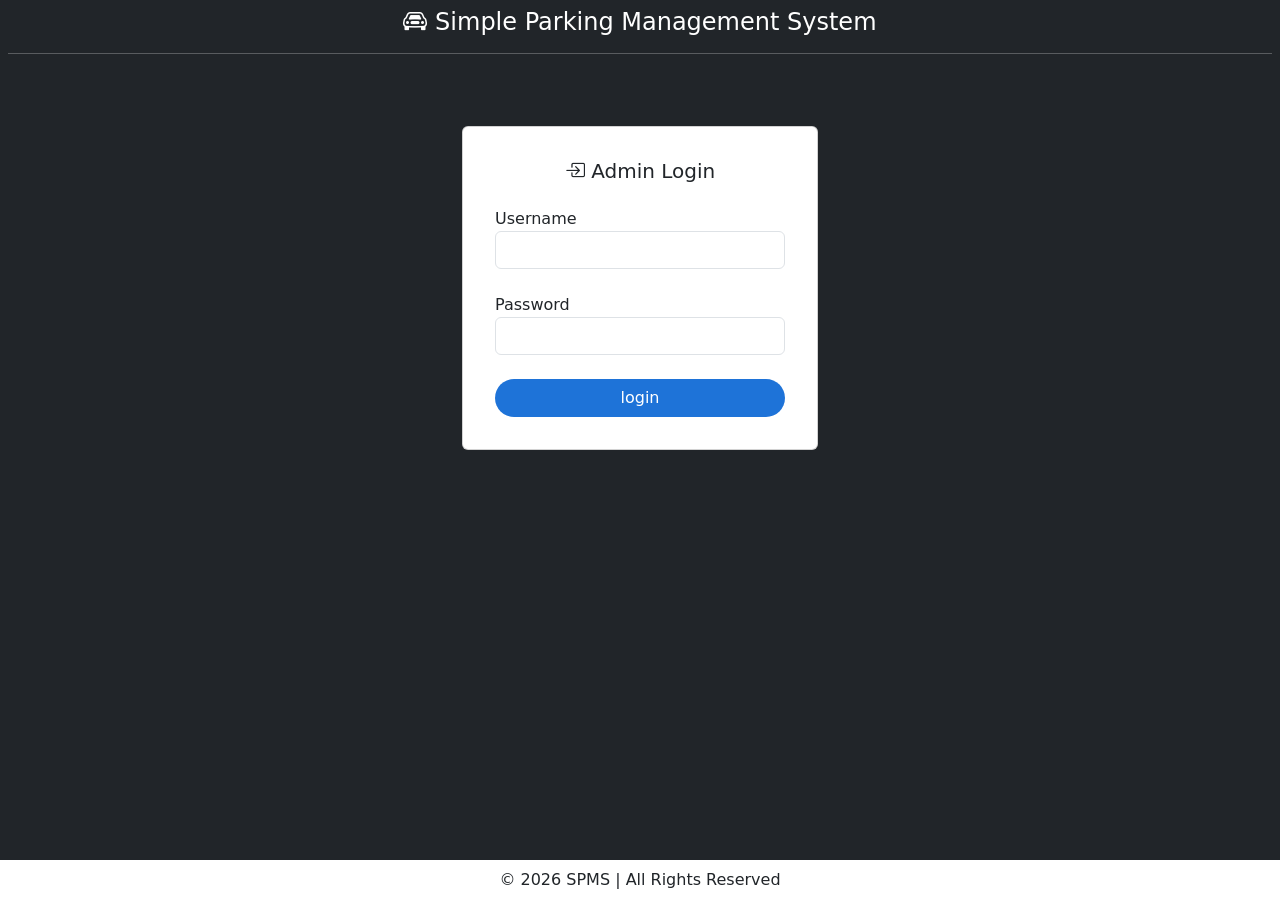
<file: index.html>
<!doctype html>
<html lang="en">
  <head>
    <!-- Required meta tags -->
    <meta charset="utf-8">
    <meta name="viewport" content="width=device-width, initial-scale=1, shrink-to-fit=no">
     <link rel="stylesheet" href="https://cdn.jsdelivr.net/npm/bootstrap@5.3.0/dist/css/bootstrap.min.css">
    <link href="https://cdn.jsdelivr.net/npm/bootstrap-icons@1.11.3/font/bootstrap-icons.css" rel="stylesheet">
    <title>Bootstrap naviagtions</title>
    <link rel="stylesheet" href="style.css">
  </head>
  <body class="bg-dark text-white d-flex flex-column min-vh-100">
    <div class="header text-center p-2">
    <h4>
        <i class="bi bi-car-front"></i>
        Simple Parking Management System
    </h4>
    <hr>
</div>
    <div class="container">
        <div class="row justify-content-center">
            <div class="col-12 col-sm-6 col-md-4 mt-5">
                <div class="card p-3">
                    <div class="card-body">
                        <h5 class="mb-4 text-dark text-center">
                            <i class="bi bi-box-arrow-in-right text-dark"></i>
                            Admin Login</h5>
                            <div class="mb-4 text-left">
                                <label class="text-dark">Username</label>
                                <input type="text" class="form-control">
                            </div>
                            <div class="mb-4 text-left">
                                <label class="text-dark">Password</label>
                                <input type="password" class="form-control">
                            </div>
                            <a href="dashboard.html">
                              <button type="submit" class="btn btn-custom btn-block w-100">login</button>
                            </a>
                        </div>
                    </div>
                </div>
            </div>
        </div>
        <footer class="bg-white text-dark text-center py-2 mt-auto w-100">
          <div class="container">
            <p class="mb-0">© 2026 SPMS | All Rights Reserved</p>
          </div>
        </footer>
  </body>
</html>
</file>
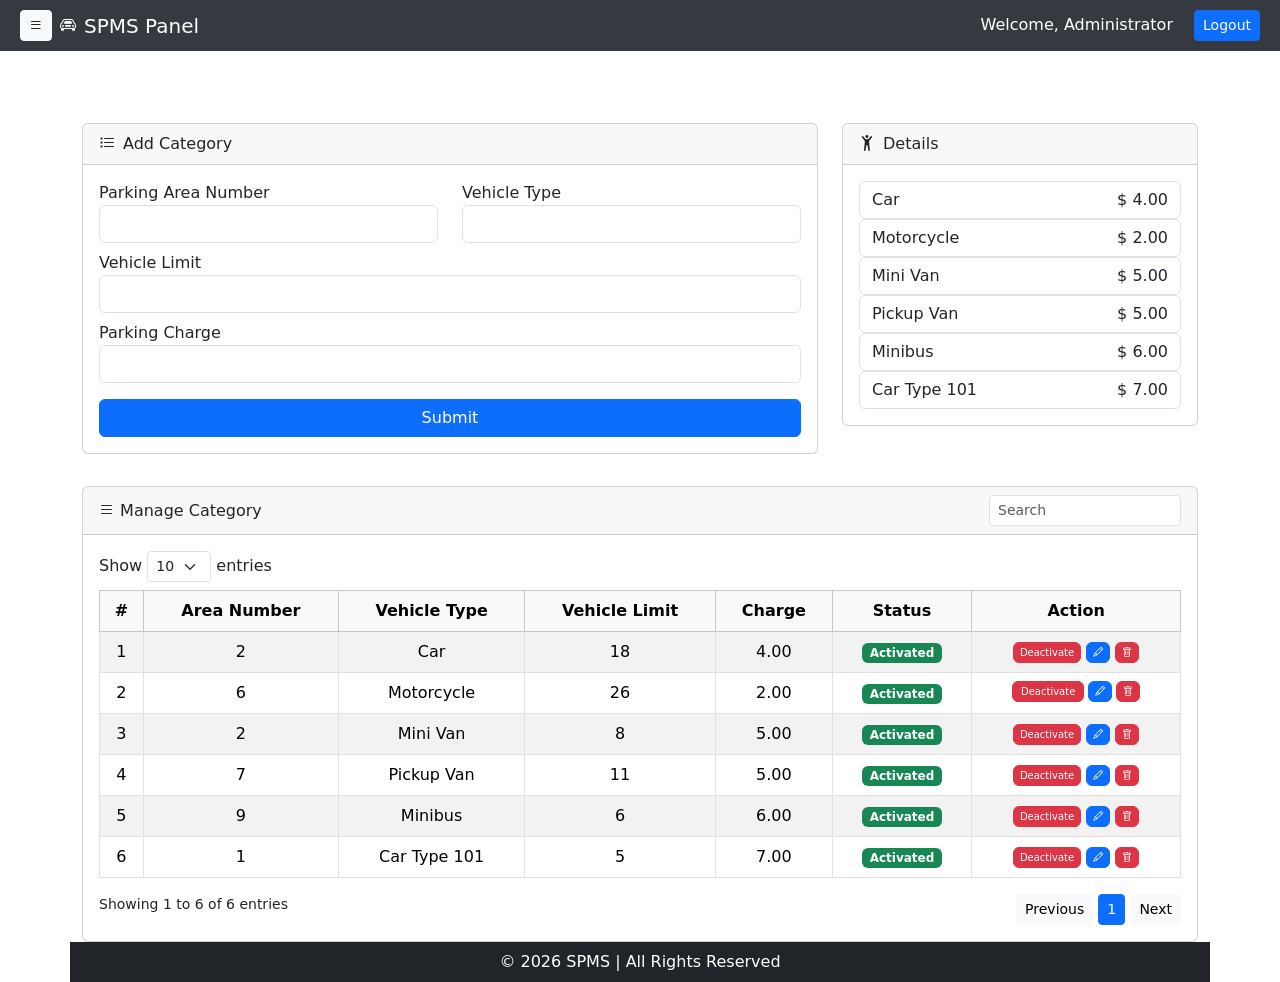
<file: Category.html>
<!doctype html>
<html lang="en">
  <head>
    <!-- Required meta tags -->
    <meta charset="utf-8">
    <meta name="viewport" content="width=device-width, initial-scale=1, shrink-to-fit=no">
     <link rel="stylesheet" href="https://cdn.jsdelivr.net/npm/bootstrap@5.3.0/dist/css/bootstrap.min.css">
    <link href="https://cdn.jsdelivr.net/npm/bootstrap-icons@1.11.3/font/bootstrap-icons.css" rel="stylesheet">
    <title>Bootstrap naviagtions</title>
    <link rel="stylesheet" href="style.css">
    <script src="script.js"></script>
  </head>
  <body class="text-white d-flex flex-column min-vh-100">
    <div class="container-fluid">
      <div class="row">
        <div class="col-12 p-0">
            <div class="topbar d-flex justify-content-between align-items-center">
                  <div class="d-flex align-items-center">
                    <button class="btn btn-light btn-sm me-2" onclick="toggleSidebar()">
                        <i class="bi bi-list"></i>
                    </button>
                    <i class="bi bi-car-front me-2"></i>
                    <h5 class="mb-0">SPMS Panel</h5>
                </div>
                <div>
                    <span class="me-3">Welcome, Administrator</span>
                    <button class="btn btn-primary btn-sm">Logout</button>
                </div>
            </div>
        </div>
    </div>
    <div class="row">
        <div class="col-md-2 col-sm-6 sidebar hide" id="sidebar">
            <a href="dashboard.html">Dashboard</a>
            <a href="Category.html">Category</a>
            <a href="Vehicle_entry.html">Vehicle Entry</a>
            <a href="manage.html">Manage Vehicles</a>
            <a href="Reports.html">Reports</a>
            <a href="Vehicle_entry.html">Search</a>
            <a href="Settings.html">Account Setting</a>
            <a href="index.html">Logout</a>
        </div>
        <div class="col-12 p-0" id="mainContent">
            <div class="container mt-4">
                <div class="row">
                    <div class="col-12 col-sm-6 col-md-8 mt-5">
                       <div class="card mb-3">
                           <div class="card-header d-flex gap-2">
                              <i class="bi bi-list-task"></i>
                              Add Category
                            </div>
                            <div class="card-body">
                              <div class="row mb-2">
                                <div class="col">
                                  <label>Parking Area Number</label>
                                  <input type="text" class="form-control">
                                </div>
                                <div class="col">
                                   <label>Vehicle Type</label>
                                    <input type="text" class="form-control">
                                </div>
                            </div>
                            <label>Vehicle Limit</label>
                            <input type="text" class="form-control mb-2">
                            <label>Parking Charge</label>
                            <input type="text" class="form-control mb-3">
                            <button class="btn btn-primary w-100">Submit</button>
                        </div>
                    </div>
                </div>
                   <div class="col-12 col-md-4 col-sm-6 col-md-4 mt-5">
            <div class="card">
                <div class="card-header d-flex gap-2">
                    <i class="bi bi-person-arms-up"></i>
                    Details
                </div>
                <div class="card-body">
                    <div class="form-control d-flex justify-content-between">
                        <span>Car</span>
                        <span>$ 4.00</span>
                    </div>
                    <div class="form-control d-flex justify-content-between">
                        <span>Motorcycle</span>
                        <span>$ 2.00</span>
                    </div>
                    <div class="form-control d-flex justify-content-between">
                        <span>Mini Van</span>
                        <span>$ 5.00</span>
                    </div>
                    <div class="form-control d-flex justify-content-between">
                        <span>Pickup Van</span>
                        <span>$ 5.00</span>
                    </div>
                    <div class="form-control d-flex justify-content-between">
                        <span>Minibus</span>
                        <span>$ 6.00</span>
                    </div>
                    <div class="form-control d-flex justify-content-between">
                        <span>Car Type 101</span>
                        <span>$ 7.00</span>
                    </div>
                </div>
            </div>
        </div>
        <div class="col-12 col-sm-6 col-md-12 mt-3">
          <div class="card">
            
            <div class="card-header d-flex justify-content-between align-items-center">
                <span><i class="bi bi-list"></i> Manage Category</span>
                <div>
                    <input type="text" class="form-control form-control-sm" placeholder="Search">
                </div>
            </div>
            <div class="card-body">              
                <!-- Show entries -->
                <div class="d-flex justify-content-between mb-2">
                    <div>
                        Show 
                        <select class="form-select form-select-sm d-inline w-auto">
                            <option>10</option>
                        </select> entries
                    </div>
                </div>
                <!-- Table -->
                <div class="table-responsive">
                    <table class="table table-bordered table-striped text-center">
                        <thead class="table-light">
                            <tr>
                                <th>#</th>
                                <th>Area Number</th>
                                <th>Vehicle Type</th>
                                <th>Vehicle Limit</th>
                                <th>Charge</th>
                                <th>Status</th>
                                <th>Action</th>
                            </tr>
                        </thead>
                        <tbody>
                            <tr>
                                <td>1</td>
                                <td>2</td>
                                <td>Car</td>
                                <td>18</td>
                                <td>4.00</td>
                                <td><span class="badge bg-success">Activated</span></td>
                                <td>
                                    <button class="btn btn-danger btn-xs">Deactivate</button>
                                    <button class="btn btn-primary btn-xs"><i class="bi bi-pencil"></i></button>
                                    <button class="btn btn-danger btn-xs"><i class="bi bi-trash"></i></button>
                                </td>
                            </tr>
                            <tr>
                                <td>2</td>
                                <td>6</td>
                                <td>Motorcycle</td>
                                <td>26</td>
                                <td>2.00</td>
                                <td><span class="badge bg-success">Activated</span></td>
                                <td>
                                    <div class="d-flex justify-content-center gap-1 flex-nowrap">
                                      <button class="btn btn-danger btn-xs px-2">Deactivate</button>
                                      <button class="btn btn-primary btn-xs"><i class="bi bi-pencil"></i></button>
                                      <button class="btn btn-danger btn-xs"><i class="bi bi-trash"></i></button>
                                    </div>  
                                </td>
                            </tr>
                            <tr>
                                <td>3</td>
                                <td>2</td>
                                <td>Mini Van</td>
                                <td>8</td>
                                <td>5.00</td>
                                <td><span class="badge bg-success">Activated</span></td>
                                <td>
                                    <button class="btn btn-danger btn-xs">Deactivate</button>
                                    <button class="btn btn-primary btn-xs"><i class="bi bi-pencil"></i></button>
                                    <button class="btn btn-danger btn-xs"><i class="bi bi-trash"></i></button>
                                </td>
                            </tr>
                            <tr>
                                <td>4</td>
                                <td>7</td>
                                <td>Pickup Van</td>
                                <td>11</td>
                                <td>5.00</td>
                                <td><span class="badge bg-success">Activated</span></td>
                                <td>
                                    <button class="btn btn-danger btn-xs">Deactivate</button>
                                    <button class="btn btn-primary btn-xs"><i class="bi bi-pencil"></i></button>
                                    <button class="btn btn-danger btn-xs"><i class="bi bi-trash"></i></button>
                                </td>
                            </tr>
                            <tr>
                                <td>5</td>
                                <td>9</td>
                                <td>Minibus</td>
                                <td>6</td>
                                <td>6.00</td>
                                <td><span class="badge bg-success">Activated</span></td>
                                <td>
                                    <button class="btn btn-danger btn-xs">Deactivate</button>
                                    <button class="btn btn-primary btn-xs"><i class="bi bi-pencil"></i></button>
                                    <button class="btn btn-danger btn-xs"><i class="bi bi-trash"></i></button>
                                </td>
                            </tr>
                            <tr>
                                <td>6</td>
                                <td>1</td>
                                <td>Car Type 101</td>
                                <td>5</td>
                                <td>7.00</td>
                                <td><span class="badge bg-success">Activated</span></td>
                                <td>
                                    <button class="btn btn-danger btn-xs">Deactivate</button>
                                    <button class="btn btn-primary btn-xs"><i class="bi bi-pencil"></i></button>
                                    <button class="btn btn-danger btn-xs"><i class="bi bi-trash"></i></button>
                                </td>
                            </tr>
                        </tbody>
                    </table>
                </div>
                <!-- Pagination -->
                <div class="d-flex justify-content-between">
                    <small>Showing 1 to 6 of 6 entries</small>
                    <div>
                        <td>
                        <button class="btn btn-light btn-sm">Previous</button>
                        <button class="btn btn-primary btn-sm">1</button>
                        <button class="btn btn-light btn-sm">Next</button>
                    </div>
                </div>
            </div>
        </div>
    </div>
    <footer class="bg-dark text-white text-center py-2 mt-auto w-100">
  <div class="container">
    <p class="mb-0">© 2026 SPMS | All Rights Reserved</p>
  </div>
</footer>
  </body>
</html>
</file>
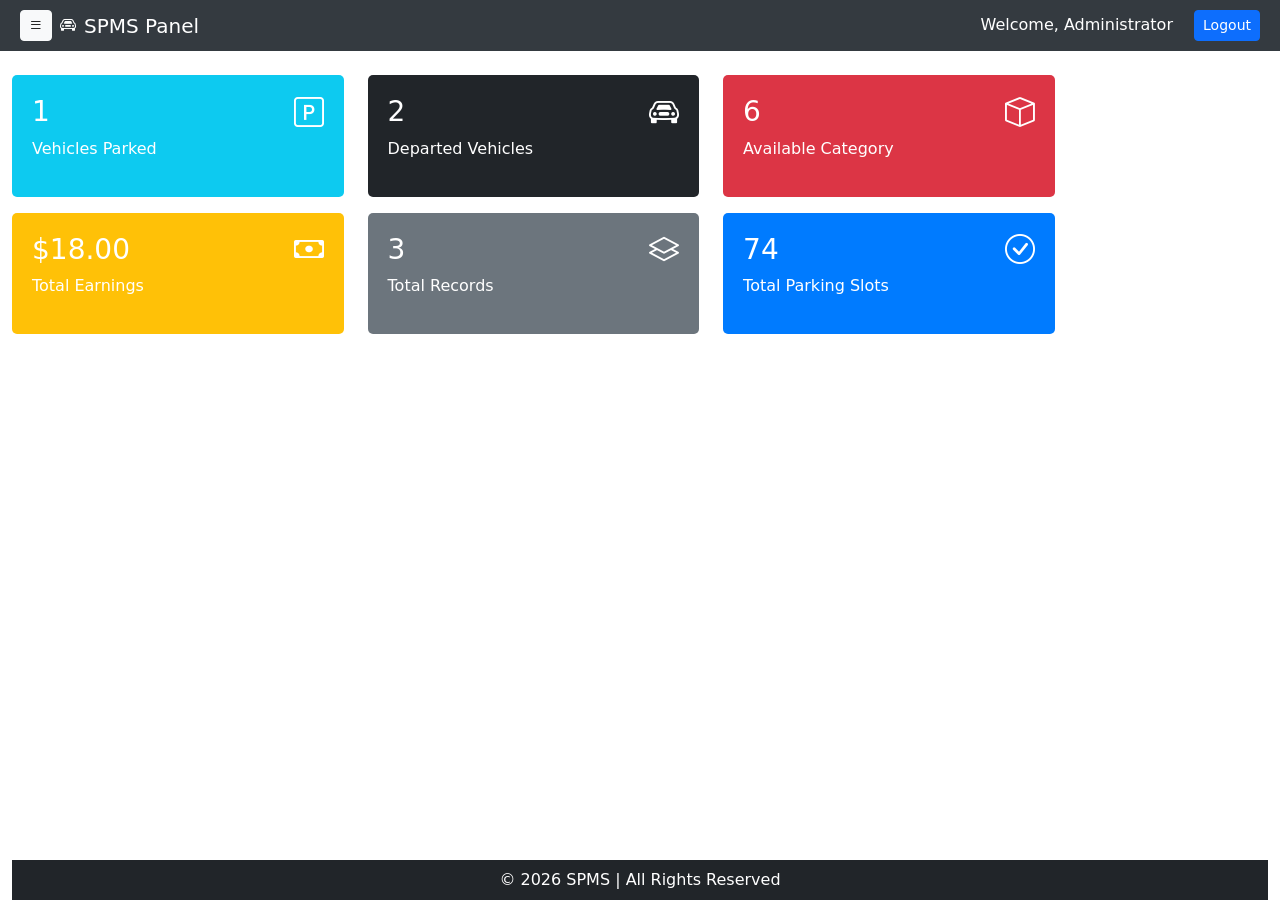
<file: dashboard.html>
<!doctype html>
<html lang="en">
  <head>
    <!-- Required meta tags -->
    <meta charset="utf-8">
    <meta name="viewport" content="width=device-width, initial-scale=1, shrink-to-fit=no">
    <link rel="stylesheet" href="https://cdn.jsdelivr.net/npm/bootstrap@5.3.0/dist/css/bootstrap.min.css">
    <link href="https://cdn.jsdelivr.net/npm/bootstrap-icons@1.11.3/font/bootstrap-icons.css" rel="stylesheet">
    <title>Bootstrap naviagtions</title>
    <link rel="stylesheet" href="style.css">
    <script src="script.js"></script>
  </head>
  <body class="d-flex flex-column min-vh-100">
    <div class="container-fluid d-flex flex-column flex-grow-1">
      <div class="row">
        <div class="col-12 p-0">
            <div class="topbar d-flex justify-content-between align-items-center">
                <div class="d-flex align-items-center">
                    <button class="btn btn-light btn-sm me-2" onclick="toggleSidebar()">
                        <i class="bi bi-list"></i>
                    </button>
                    <i class="bi bi-car-front me-2"></i>
                    <h5 class="mb-0">SPMS Panel</h5>
                </div>
                <div>
                    <span class="me-3">Welcome, Administrator</span>
                    <button class="btn btn-primary btn-sm">Logout</button>
                </div>
            </div>
        </div>
    </div>
    <div class="row">
        <div class="col-12 col-md-2 sidebar hide" id="sidebar">
            <a href="dashboard.html">Dashboard</a>
            <a href="Category.html">Category</a>
            <a href="Vehicle_entry.html">Vehicle Entry</a>
            <a href="manage.html">Manage Vehicles</a>
            <a href="Reports.html">Reports</a>
            <a href="Vehicle_number.html">Search</a>
            <a href="Settings.html">Account Setting</a>
            <a href="index.html">Logout</a>
        </div>
        <div class="col-12 col-md-10 p-0" id="mainContent">
            <div class="container mt-4">
                <div class="row">
                    <div class="col-12 col-sm-6 col-md-4 mb-3">
                        <div class="card-box bg-info text-white">
                            <h3>1 <i class="bi bi-p-square icon"></i></h3>
                            <p>Vehicles Parked</p>
                        </div>
                    </div>
                    <div class="col-12 col-sm-6 col-md-4 mb-3">
                        <div class="card-box bg-dark text-white">
                            <h3>2 <i class="bi bi-car-front icon"></i></h3>
                            <p>Departed Vehicles</p>
                        </div>
                    </div>
                    <div class="col-12 col-sm-6 col-md-4 mb-3">
                        <div class="card-box bg-red text-white">
                            <h3>6 <i class="bi bi-box icon"></i></h3>
                            <p>Available Category</p>
                        </div>
                    </div>
                    <div class=" col-12 col-sm-6 col-md-4 mb-3">
                        <div class="card-box bg-yellow text-white">
                            <h3>$18.00 <i class="bi bi-cash icon"></i></h3>
                            <p>Total Earnings</p>
                        </div>
                    </div>
                    <div class="col-12 col-sm-6 col-md-4 mb-3">
                        <div class="card-box bg-gray text-white">
                            <h3>3 <i class="bi bi-layers icon"></i></h3>
                            <p>Total Records</p>
                        </div>
                    </div>
                    <div class="col-12 col-sm-6 col-md-4 mb-3">
                        <div class="card-box bg-blue text-white">
                            <h3>74 <i class="bi bi-check-circle icon"></i></h3>
                            <p>Total Parking Slots</p>
                        </div>
                    </div>
                </div>
            </div>
        </div>
    </div>
     <footer class="bg-dark text-white text-center py-2 mt-auto w-100">
  <div class="container">
    <p class="mb-0">© 2026 SPMS | All Rights Reserved</p>
  </div>
</footer>
  </body>
</html>
</file>
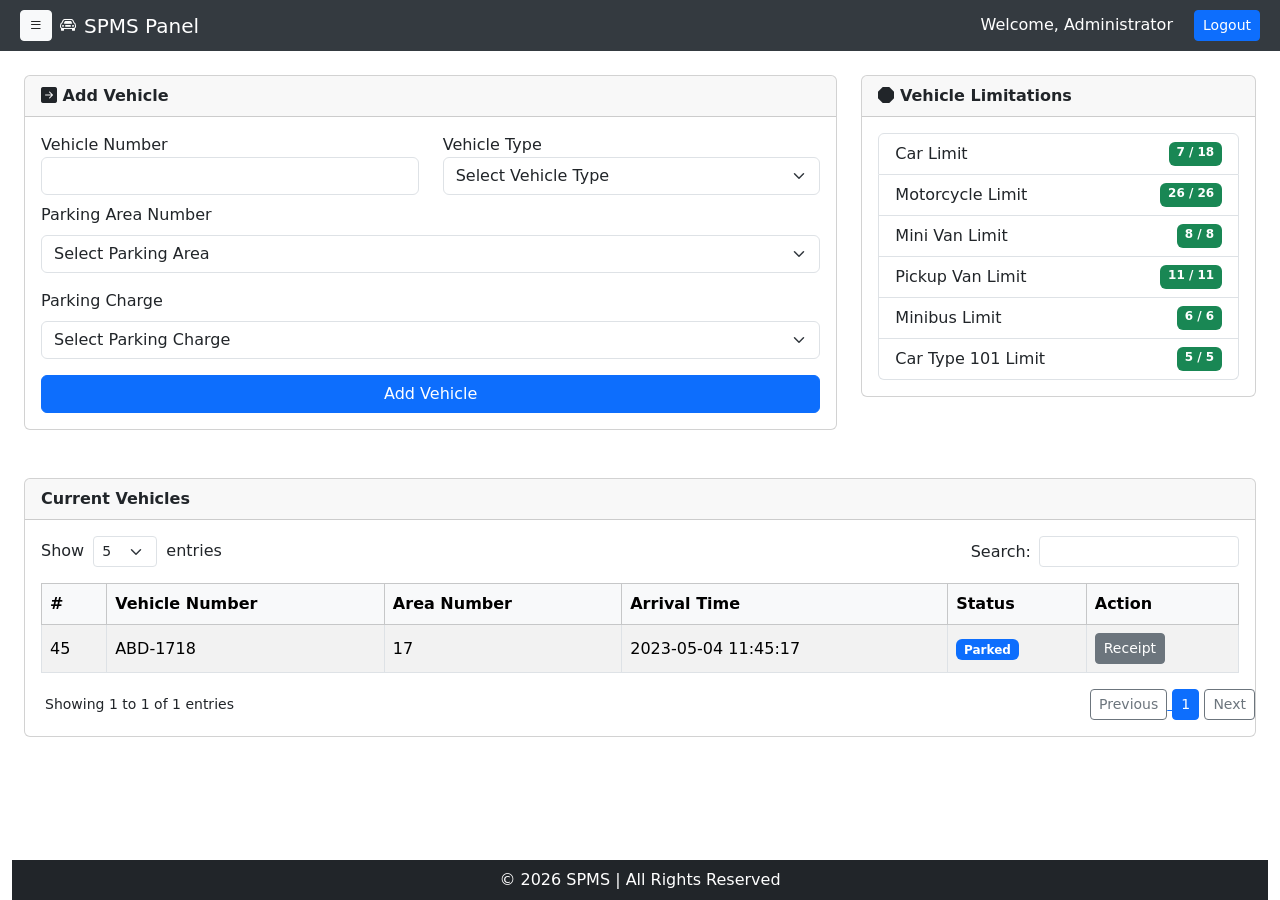
<file: entry1.html>
<!doctype html>
<html lang="en">
  <head>
    <!-- Required meta tags -->
    <meta charset="utf-8">
    <meta name="viewport" content="width=device-width, initial-scale=1, shrink-to-fit=no">
    <link rel="stylesheet" href="https://cdn.jsdelivr.net/npm/bootstrap@5.3.0/dist/css/bootstrap.min.css">
    <link href="https://cdn.jsdelivr.net/npm/bootstrap-icons@1.11.3/font/bootstrap-icons.css" rel="stylesheet">
    <title>Bootstrap naviagtions</title>
    <link rel="stylesheet" href="style.css">
    <script src="script.js"></script>
  </head>
  <body class="d-flex flex-column min-vh-100">
    <div class="container-fluid d-flex flex-column flex-grow-1">
      <div class="row">
        <div class="col-12 p-0">
            <div class="topbar d-flex justify-content-between align-items-center">
                 <div class="d-flex align-items-center">
                    <button class="btn btn-light btn-sm me-2" onclick="toggleSidebar()">
                        <i class="bi bi-list"></i>
                    </button>
                    <i class="bi bi-car-front me-2"></i>
                    <h5 class="mb-0">SPMS Panel</h5>
                </div> 
                <div>
                    <span class="me-3">Welcome, Administrator</span>
                    <button class="btn btn-primary btn-sm">Logout</button>
                </div>
            </div>
        </div>
    </div>
    <div class="row">
        <div class="col-md-2 sidebar hide" id="sidebar">
            <a href="dashboard.html">Dashboard</a>
            <a href="Category.html">Category</a>
            <a href="Vehicle_entry.html">Vehicle Entry</a>
            <a href="manage.html">Manage Vehicles</a>
            <a href="Reports.html">Reports</a>
            <a href="Vehicle_number.html">Search</a>
            <a href="Settings.html">Account Setting</a>
            <a href="index.html">Logout</a>
        </div>
        <div class="col-12 p-4" id="mainContent">
          <div class="row">
    <!-- Add Vehicle Form -->
            <div class="col-12 col-sm-6 col-md-8">
              <div class="card mb-4">
                <div class="card-header fw-bold">
                  <i class="bi bi-arrow-right-square-fill"></i>
                  Add Vehicle
                </div>
                <div class="card-body">
                  <div class="row mb-2">
                    <div class="col">
                      <label>Vehicle Number</label>
                      <input type="text" class="form-control">
                    </div>
                    <div class="col">
                      <label>Vehicle Type</label>
                      <select class="form-select">
                        <option>Select Vehicle Type</option>
                      </select>
                    </div>
                  </div>
                  <div class="mb-3">
                    <label class="form-label">Parking Area Number</label>
                    <select class="form-select">
                      <option>Select Parking Area</option>
                    </select>
                  </div>
                  <div class="mb-3">
                    <label class="form-label">Parking Charge</label>
                    <select class="form-select">
                      <option>Select Parking Charge</option>
                    </select>
                  </div>
                  <button class="btn btn-primary w-100">Add Vehicle</button>
                </div>
              </div>
            </div>
    <!-- Vehicle Limitations -->
            <div class="col-12 col-sm-6 col-md-4">
              <div class="card mb-4">
                <div class="card-header fw-bold">
          <i class="bi bi-octagon-fill"></i>
          Vehicle Limitations
        </div>
        <div class="card-body">
          <ul class="list-group">
            <li class="list-group-item d-flex justify-content-between">
              Car Limit <span class="badge bg-success">7 / 18</span>
            </li>
            <li class="list-group-item d-flex justify-content-between">
              Motorcycle Limit <span class="badge bg-success">26 / 26</span>
            </li>
            <li class="list-group-item d-flex justify-content-between">
              Mini Van Limit <span class="badge bg-success">8 / 8</span>
            </li>
            <li class="list-group-item d-flex justify-content-between">
              Pickup Van Limit <span class="badge bg-success">11 / 11</span>
            </li>
            <li class="list-group-item d-flex justify-content-between">
              Minibus Limit <span class="badge bg-success">6 / 6</span>
            </li>
            <li class="list-group-item d-flex justify-content-between">
              Car Type 101 Limit <span class="badge bg-success">5 / 5</span>
            </li>
          </ul>
        </div>
      </div>
    </div>
  </div>
  <!-- Current Vehicles Table -->
   <div class="card mt-4">
  <!-- Header -->
  <div class="card-header">
    <strong>Current Vehicles</strong>
  </div>
  <!-- Top Controls (Search + Show Entries) -->
  <div class="d-flex justify-content-between align-items-center p-3">    
    <!-- Show Entries -->
    <div>
      <label class="mb-0">
        Show 
        <select class="form-select form-select-sm d-inline-block w-auto mx-1">
          <option>5</option>
          <option>10</option>
          <option>25</option>
        </select> 
        entries
      </label>
    </div>
    <!-- Search Bar -->
    <div class="d-flex align-items-center">
      <label class="me-2 mb-0">Search:</label>
      <input type="text" class="form-control form-control-sm" style="width: 200px;">
    </div>
  </div>
  <!-- Table -->
  <div class="table-responsive px-3">
    <table class="table table-striped table-bordered align-middle">
      <thead class="table-light">
        <tr>
          <th>#</th>
          <th>Vehicle Number</th>
          <th>Area Number</th>
          <th>Arrival Time</th>
          <th>Status</th>
          <th>Action</th>
        </tr>
      </thead>
      <tbody>
        <tr>
          <td>45</td>
          <td>ABD-1718</td>
          <td>17</td>
          <td>2023-05-04 11:45:17</td>
          <td>
            <span class="badge bg-primary">Parked</span>
          </td>
          <td>
            <button class="btn btn-sm btn-secondary">Receipt</button>
          </td>
        </tr>
      </tbody>
    </table>
  </div>
  <!-- Footer -->
  <div class=" d-flex justify-content-between align-items-center mb-3">
    <small class="entry">Showing 1 to 1 of 1 entries</small>
    <div>
       <a href="Vehicle_entry.html">
         <button class="btn btn-sm btn-outline-secondary">Previous</button>
       </a>
      <button class="btn btn-sm btn-primary">1</button>
      <button class="btn btn-sm btn-outline-secondary">Next</button>
    </div>
  </div>
</div>
</div>
      </div>
       <footer class="bg-dark text-white text-center py-2 mt-auto w-100">
          <div class="container">
            <p class="mb-0">© 2026 SPMS | All Rights Reserved</p>
          </div>
        </footer>
</body>
</html>
</file>
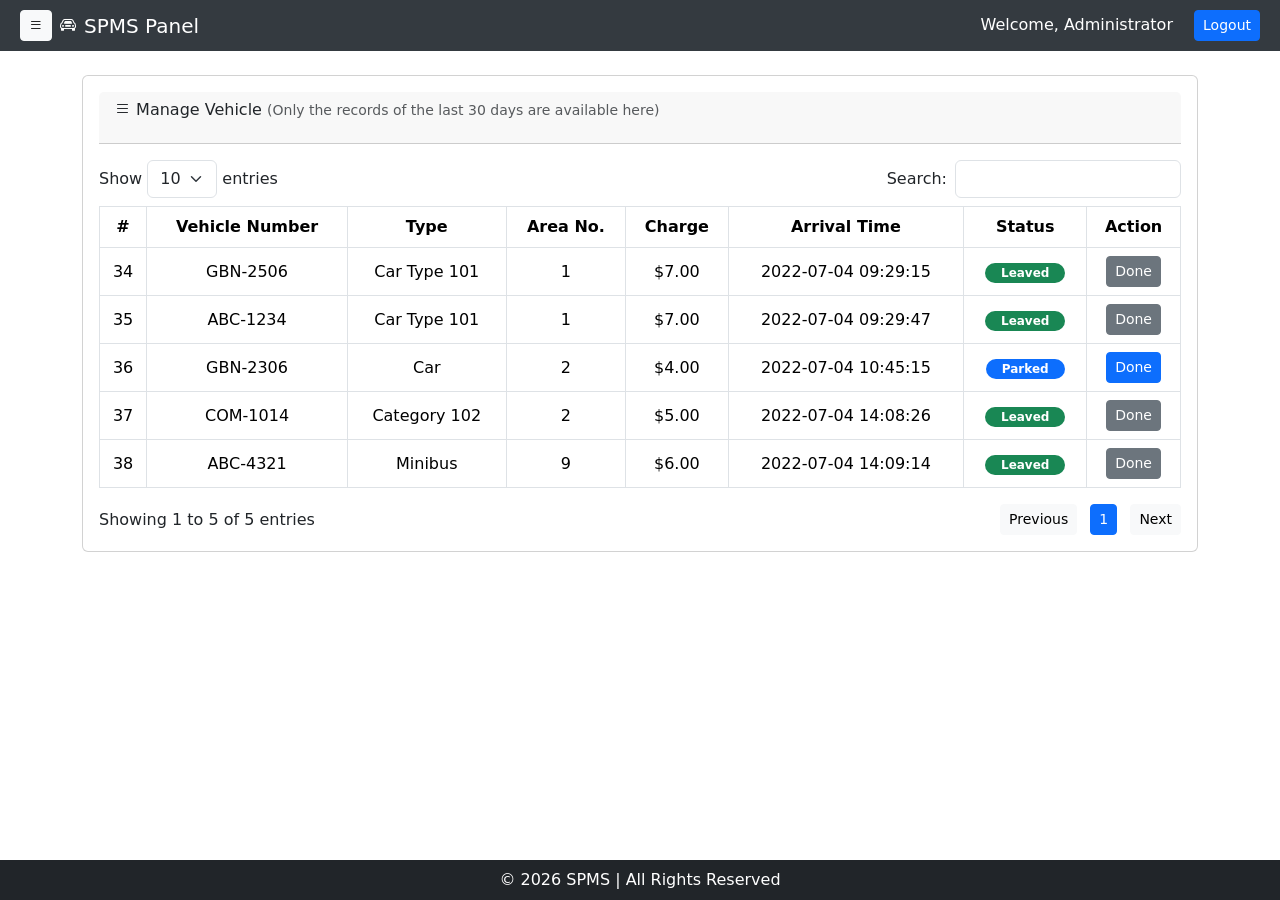
<file: manage.html>
<!doctype html>
<html lang="en">
  <head>
    <!-- Required meta tags -->
    <meta charset="utf-8">
    <meta name="viewport" content="width=device-width, initial-scale=1, shrink-to-fit=no">
    <link rel="stylesheet" href="https://cdn.jsdelivr.net/npm/bootstrap@5.3.0/dist/css/bootstrap.min.css">
    <link href="https://cdn.jsdelivr.net/npm/bootstrap-icons@1.11.3/font/bootstrap-icons.css" rel="stylesheet">
    <title>Bootstrap naviagtions</title>
    <link rel="stylesheet" href="style.css">
    <script src="script.js"></script>
  </head>
  <body class="d-flex flex-column min-vh-100">
    <div class="container-fluid d-flex flex-column flex-grow-1">
      <div class="row">
        <div class="col-12 p-0">
            <div class="topbar d-flex justify-content-between align-items-center">
                <div class="d-flex align-items-center">
                    <button class="btn btn-light btn-sm me-2" onclick="toggleSidebar()">
                        <i class="bi bi-list"></i>
                    </button>
                    <i class="bi bi-car-front me-2"></i>
                    <h5 class="mb-0">SPMS Panel</h5>
                </div> 
                <div>
                    <span class="me-3">Welcome, Administrator</span>
                    <button class="btn btn-primary btn-sm">Logout</button>
                </div>
            </div>
        </div>
    </div>
    <div class="row flex-grow-1">
        <div class="col-md-2 sidebar hide" id="sidebar">
            <a href="dashboard.html">Dashboard</a>
            <a href="Category.html">Category</a>
            <a href="Vehicle_entry.html">Vehicle Entry</a>
            <a href="manage.html">Manage Vehicles</a>
            <a href="Reports.html">Reports</a>
            <a href="Vehicle_number.html">Search</a>
            <a href="Settings.html">Account Setting</a>
            <a href="index.html">Logout</a>
        </div>
        <div class="col-md-12 p-0 d-flex flex-column" id="mainContent">
            <div class="row">
                <div class="content flex-grow-1">
                   <div class="container mt-4">
                      <div class="card p-3">
                        <div class="card-header d-flex gap-2 mb-3">
                            <h6 class="mb-3">
                               <i class="bi bi-list"></i> Manage Vehicle
                               <small class="text-muted">(Only the records of the last 30 days are available here)</small> 
                            </h6>
                        </div>
                          <div class="d-flex justify-content-between align-items-center mb-2">
                            <div>
                                Show 
                                <select class="form-select d-inline-block" style="width:70px;">
                                    <option>10</option>
                                    <option>25</option>
                                </select>
                                entries
                            </div>
                            <div class="d-flex align-items-center">
                                <label class="me-2">Search:</label>
                                <input type="text" class="form-control search-box">
                            </div>
                        </div>
                        <table class="table table-bordered text-center align-middle">
                            <thead>
                                <tr>
                                    <th>#</th>
                                    <th>Vehicle Number</th>
                                    <th>Type</th>
                                    <th>Area No.</th>
                                    <th>Charge</th>
                                    <th>Arrival Time</th>
                                    <th>Status</th>
                                    <th>Action</th>
                                </tr>
                            </thead>
                            <tbody>
                                <tr>
                                    <td>34</td>
                                    <td>GBN-2506</td>
                                    <td>Car Type 101</td>
                                    <td>1</td>
                                    <td class="charge">$7.00</td>
                                    <td>2022-07-04 09:29:15</td>
                                    <td><span class="badge bg-success rounded-pill px-3">Leaved</span></td>
                                    <td><button class="btn btn-secondary btn-sm">Done</button></td>
                                </tr>
                                <tr>
                                    <td>35</td>
                                    <td>ABC-1234</td>
                                    <td>Car Type 101</td>
                                    <td>1</td>
                                    <td class="charge">$7.00</td>
                                    <td>2022-07-04 09:29:47</td>
                                    <td><span class="badge bg-success rounded-pill px-3">Leaved</span></td>
                                    <td><button class="btn btn-secondary btn-sm">Done</button></td>
                                </tr>
                                <tr>
                                    <td>36</td>
                                    <td>GBN-2306</td>
                                    <td>Car</td>
                                    <td>2</td>
                                    <td class="charge">$4.00</td>
                                    <td>2022-07-04 10:45:15</td>
                                    <td><span class="badge bg-primary rounded-pill px-3">Parked</span></td>
                                    <td><button class="btn btn-primary btn-sm">Done</button></td>
                                </tr>
                                <tr>
                                    <td>37</td>
                                    <td>COM-1014</td>
                                    <td>Category 102</td>
                                    <td>2</td>
                                    <td class="charge">$5.00</td>
                                    <td>2022-07-04 14:08:26</td>
                                    <td><span class="badge bg-success rounded-pill px-3">Leaved</span></td>
                                    <td><button class="btn btn-secondary btn-sm">Done</button></td>
                                </tr>
                                <tr>
                                    <td>38</td>
                                    <td>ABC-4321</td>
                                    <td>Minibus</td>
                                    <td>9</td>
                                    <td class="charge">$6.00</td>
                                    <td>2022-07-04 14:09:14</td>
                                    <td><span class="badge bg-success rounded-pill px-3">Leaved</span></td>
                                    <td><button class="btn btn-secondary btn-sm">Done</button></td>
                                </tr>
                            </tbody>
                        </table>
                        <div class="d-flex justify-content-between align-items-center table-footer">
                            <div>Showing 1 to 5 of 5 entries</div>
                            <div>
                                <button class="btn btn-light btn-sm me-2">Previous</button>
                                <button class="btn btn-primary btn-sm">1</button>
                                <button class="btn btn-light btn-sm ms-2">Next</button>
                            </div>
                        </div>
                    </div>
                </div>
            </div>
        </div>
    </div>
     <footer class="bg-dark text-white text-center py-2 mt-auto w-100">
          <div class="container">
            <p class="mb-0">© 2026 SPMS | All Rights Reserved</p>
          </div>
    </footer>
</body>
</html>
</file>
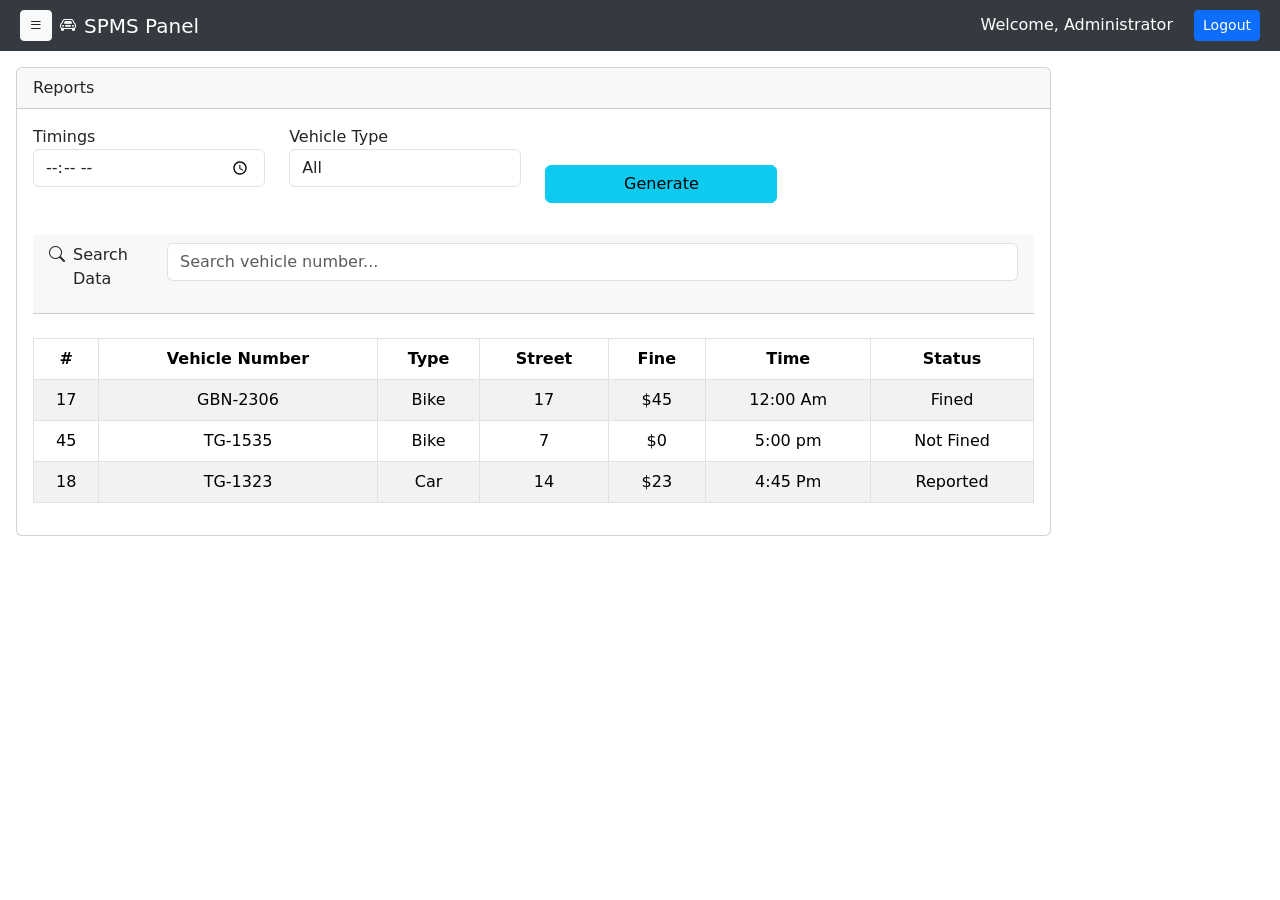
<file: Reports.html>
<!doctype html>
<html lang="en">
  <head>
    <!-- Required meta tags -->
    <meta charset="utf-8">
    <meta name="viewport" content="width=device-width, initial-scale=1, shrink-to-fit=no">
    <link rel="stylesheet" href="https://cdn.jsdelivr.net/npm/bootstrap@5.3.0/dist/css/bootstrap.min.css">
    <link href="https://cdn.jsdelivr.net/npm/bootstrap-icons@1.11.3/font/bootstrap-icons.css" rel="stylesheet">
    <title>Bootstrap naviagtions</title>
    <link rel="stylesheet" href="style.css">
    <script src="script.js"></script>
  </head>
  <body class="d-flex flex-column min-vh-100">
    <div class="container-fluid d-flex flex-column flex-grow-1">
      <div class="row">
        <div class="col-12 p-0">
            <div class="topbar d-flex justify-content-between align-items-center flex-nowrap">
                <div class="d-flex align-items-center">
                    <button class="btn btn-light btn-sm me-2" onclick="toggleSidebar()">
                        <i class="bi bi-list"></i>
                    </button>
                    <i class="bi bi-car-front me-2"></i>
                    <h5 class="mb-0">SPMS Panel</h5>
                </div> 
                <div>
                    <span class="me-3">Welcome, Administrator</span>
                    <button class="btn btn-primary btn-sm">Logout</button>
                </div>
            </div>
        </div>
    </div>
    <div class="row flex-grow-1">
        <div class="col-md-2 sidebar hide" id="sidebar">
            <a href="dashboard.html">Dashboard</a>
            <a href="Category.html">Category</a>
            <a href="Vehicle_entry.html">Vehicle Entry</a>
            <a href="manage.html">Manage Vehicles</a>
            <a href="Reports.html">Reports</a>
            <a href="Vehicle_number.html">Search</a>
            <a href="Settings.html">Account Setting</a>
            <a href="index.html">Logout</a>
        </div>
            <!-- MAIN CONTENT -->
    <div class="col-12 col-md-9 col-lg-10 p-3">
 
        <div class="card">
 
            <!-- TITLE -->
            <div class="card-header">
                Reports 
            </div>
 
            <div class="card-body">
 
                <!-- DATE FILTER -->
                <div class="row mb-4">
                    <div class="col-md-3 mb-3">
                        <label>Timings</label>
                        <input type="time" class="form-control">
                    </div>
                    <div class="col-md-3 mb-4">
                        <label>Vehicle Type</label>
                        <select class="form-control">
                            <option>All</option>
                            <option>Car</option>
                            <option>Bike</option>
                        </select>
                    </div>
 
                    <div class="col-md-3 d-flex align-items-end mb-2">
                        <button class="btn btn-info w-100">Generate</button>
                    </div>
                </div>
                 <div class="card-header d-flex gap-2 mb-4">
                   <i class="bi bi-search"></i>
                   Search Data 
                   <input class="form-control mb-4" id="searchInput" type="text" placeholder="Search vehicle number... "> 
                 </div>            
 
                <!-- REPORT TABLE -->
                <div class="table-responsive">
                    <table class="table table-bordered table-striped text-center">
                        <thead class="thead-light">
                            <tr>
                                <th>#</th>
                                <th>Vehicle Number</th>
                                <th>Type</th>
                                <th>Street</th>
                                <th>Fine</th>
                                <th> Time</th>
                                <th>Status</th>
                            </tr>
                        </thead>
 
                        <tbody>
                            <tr>
                                <td>17</td>
                                <td>GBN-2306</td>
                                <td>Bike</td>
                                <td>17</td>
                                <td>$45</td>
                                <td>12:00 Am</td>
                                <td><span class="bg-leaved">Fined</span></td>
                            </tr>
 
                            <tr>
                                <td>45</td>
                                <td>TG-1535</td>
                                <td>Bike</td>
                                <td>7</td>
                                <td>$0</td>
                                <td>5:00 pm</td>
                                <td><span class="badge-parked">Not Fined</span></td>
                            </tr>
                            <tr>
                                <td>18</td>
                                <td>TG-1323</td>
                                <td>Car</td>
                                <td>14</td>
                                <td>$23</td>
                                <td> 4:45 Pm</td>
                                <td><span class="badge-parked">Reported</span></td>
                            </tr>
                        </tbody>
                    </table>
                </div>
 
            </div>
        </div>
 
    </div>
 
    </div>
</file>
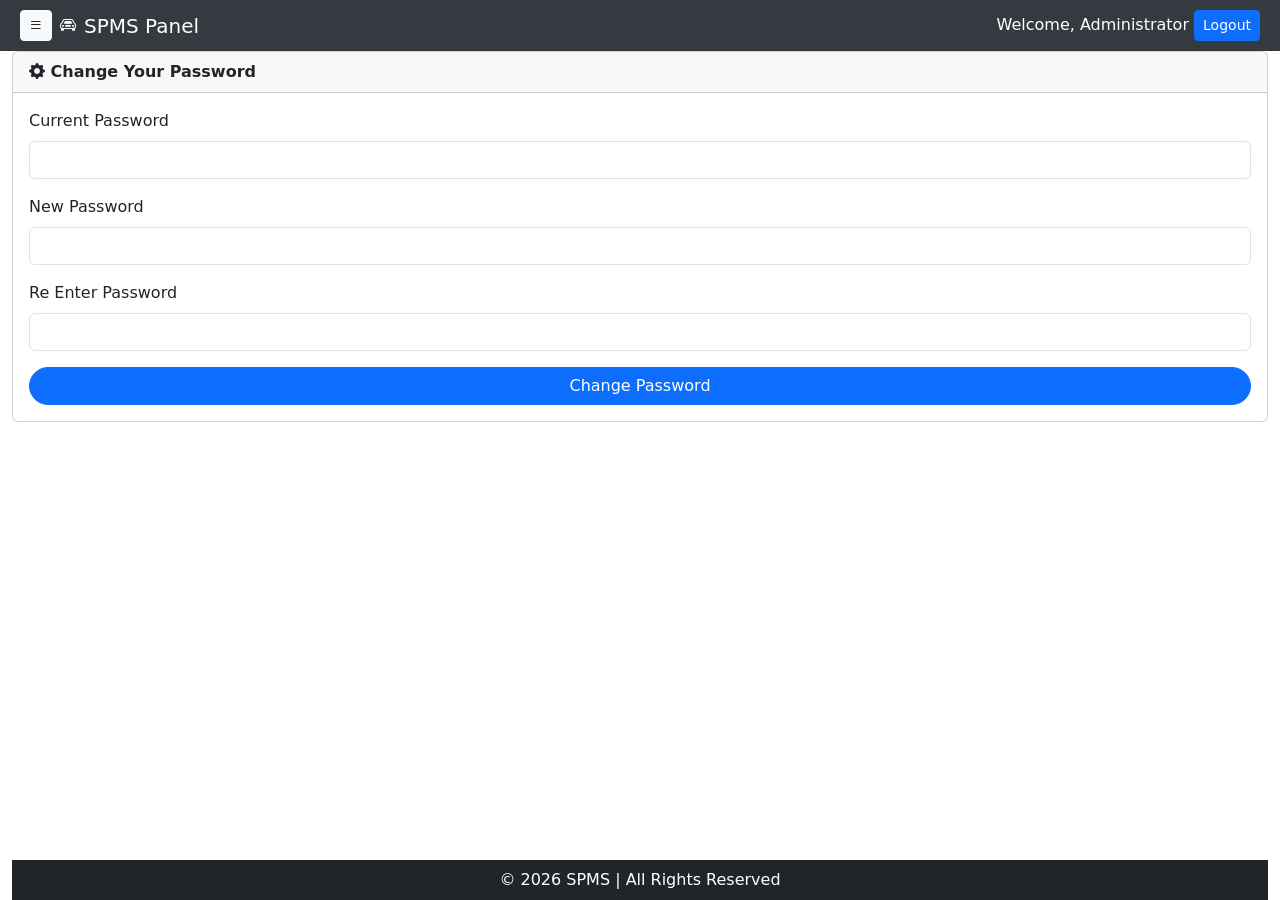
<file: Settings.html>
<!doctype html>
<html lang="en">
  <head>
    <!-- Required meta tags -->
    <meta charset="utf-8">
    <meta name="viewport" content="width=device-width, initial-scale=1, shrink-to-fit=no">
    <link rel="stylesheet" href="https://cdn.jsdelivr.net/npm/bootstrap@5.3.0/dist/css/bootstrap.min.css">
    <link href="https://cdn.jsdelivr.net/npm/bootstrap-icons@1.11.3/font/bootstrap-icons.css" rel="stylesheet">
    <title>Bootstrap naviagtions</title>
    <link rel="stylesheet" href="style.css">
    <script src="script.js"></script>
  </head>
  <body class="d-flex flex-column min-vh-100">
    <div class="container-fluid d-flex flex-column flex-grow-1">
      <div class="row">
        <div class="col-12 p-0">
            <div class="topbar d-flex justify-content-between align-items-center">
                <div class="d-flex align-items-center">
                    <button class="btn btn-light btn-sm me-2" onclick="toggleSidebar()">
                        <i class="bi bi-list"></i>
                    </button>
                    <i class="bi bi-car-front me-2"></i>
                    <h5 class="mb-0">SPMS Panel</h5>
                </div> 
                <div>
                    <span class="mr-3">Welcome, Administrator</span>
                    <button class="btn btn-primary btn-sm">Logout</button>
                </div>
            </div>
        </div>
    </div>
    <div class="row">
        <div class="col-md-2 sidebar hide" id="sidebar">
            <a href="dashboard.html">Dashboard</a>
            <a href="Category.html">Category</a>
            <a href="Vehicle_entry.html">Vehicle Entry</a>
            <a href="manage.html">Manage Vehicles</a>
            <a href="Reports.html">Reports</a>
            <a href="Vehicle_number.html">Search</a>
            <a href="Settings.html">Account Setting</a>
            <a href="index.html">Logout</a>
        </div>
       <div class="col-12" id="mainContent">
      <div class="card mb-4">
        <div class="card-header fw-bold">
          <i class="bi bi-gear-fill"></i>
          Change Your Password
        </div>
        <div class="card-body">
          <form>
            <div class="mb-3">
              <label class="form-label">Current Password</label>
              <input type="password" class="form-control">
            </div>
            <div class="mb-3">
              <label class="form-label">New Password</label>
              <input type="password" class="form-control">
            </div>
            <div class="mb-3">
              <label class="form-label">Re Enter Password</label>
              <input type="password" class="form-control">
            </div>
            <button class="btn btn-primary w-100 rounded-pill">Change Password</button>
          </form>
        </div>
      </div>
    </div>  
    </div>
     <footer class="bg-dark text-white text-center py-2 mt-auto w-100">
          <div class="container">
            <p class="mb-0">© 2026 SPMS | All Rights Reserved</p>
          </div>
      </footer>
</body>
</html>
</file>
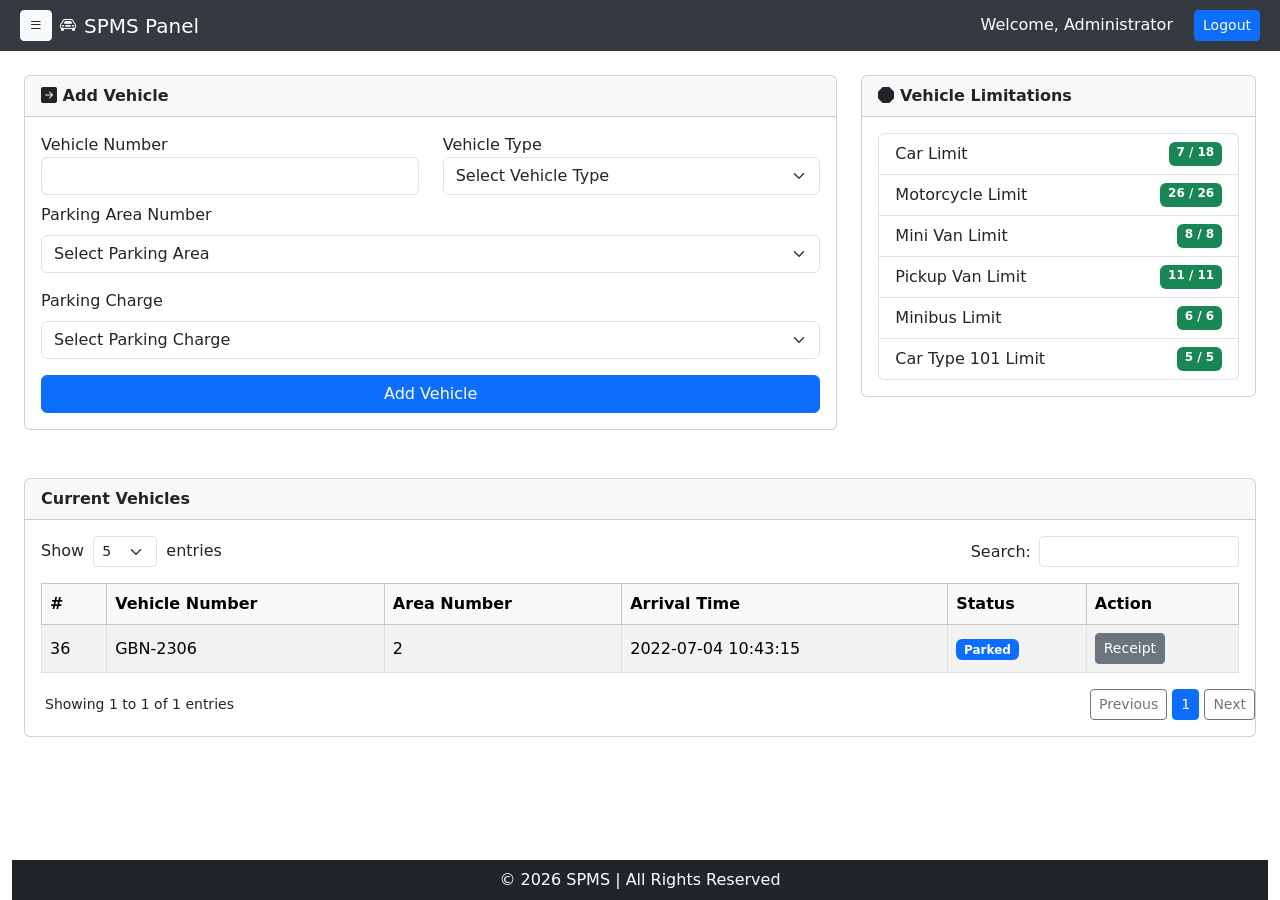
<file: Vehicle_entry.html>
<!doctype html>
<html lang="en">
  <head>
    <!-- Required meta tags -->
    <meta charset="utf-8">
    <meta name="viewport" content="width=device-width, initial-scale=1, shrink-to-fit=no">
    <link rel="stylesheet" href="https://cdn.jsdelivr.net/npm/bootstrap@5.3.0/dist/css/bootstrap.min.css">
    <link href="https://cdn.jsdelivr.net/npm/bootstrap-icons@1.11.3/font/bootstrap-icons.css" rel="stylesheet">
    <title>Bootstrap naviagtions</title>
    <link rel="stylesheet" href="style.css">
    <script src="script.js"></script>
  </head>
  <body class="d-flex flex-column min-vh-100">
    <div class="container-fluid d-flex flex-column flex-grow-1">
      <div class="row">
        <div class="col-12 p-0">
            <div class="topbar d-flex justify-content-between align-items-center">
                 <div class="d-flex align-items-center">
                    <button class="btn btn-light btn-sm me-2" onclick="toggleSidebar()">
                        <i class="bi bi-list"></i>
                    </button>
                    <i class="bi bi-car-front me-2"></i>
                    <h5 class="mb-0">SPMS Panel</h5>
                </div> 
                <div>
                    <span class="me-3">Welcome, Administrator</span>
                    <button class="btn btn-primary btn-sm">Logout</button>
                </div>
            </div>
        </div>
    </div>
    <div class="row">
        <div class="col-md-2 sidebar hide" id="sidebar">
            <a href="dashboard.html">Dashboard</a>
            <a href="Category.html">Category</a>
            <a href="Vehicle_entry.html">Vehicle Entry</a>
            <a href="manage.html">Manage Vehicles</a>
            <a href="Reports.html">Reports</a>
            <a href="Vehicle_number.html">Search</a>
            <a href="Settings.html">Account Setting</a>
            <a href="index.html">Logout</a>
        </div>
        <div class="col-12 p-4" id="mainContent">
          <div class="row">
    <!-- Add Vehicle Form -->
            <div class="col-12 col-sm-6 col-md-8">
              <div class="card mb-4">
                <div class="card-header fw-bold">
                  <i class="bi bi-arrow-right-square-fill"></i>
                  Add Vehicle
                </div>
                <div class="card-body">
                  <div class="row mb-2">
                    <div class="col">
                      <label>Vehicle Number</label>
                      <input type="text" class="form-control">
                    </div>
                    <div class="col">
                      <label>Vehicle Type</label>
                      <select class="form-select">
                        <option>Select Vehicle Type</option>
                      </select>
                    </div>
                  </div>
                  <div class="mb-3">
                    <label class="form-label">Parking Area Number</label>
                    <select class="form-select">
                      <option>Select Parking Area</option>
                    </select>
                  </div>
                  <div class="mb-3">
                    <label class="form-label">Parking Charge</label>
                    <select class="form-select">
                      <option>Select Parking Charge</option>
                    </select>
                  </div>
                  <button class="btn btn-primary w-100">Add Vehicle</button>
                </div>
              </div>
            </div>
    <!-- Vehicle Limitations -->
            <div class="col-12 col-sm-6 col-md-4">
              <div class="card mb-4">
                <div class="card-header fw-bold">
          <i class="bi bi-octagon-fill"></i>
          Vehicle Limitations
        </div>
        <div class="card-body">
          <ul class="list-group">
            <li class="list-group-item d-flex justify-content-between">
              Car Limit <span class="badge bg-success">7 / 18</span>
            </li>
            <li class="list-group-item d-flex justify-content-between">
              Motorcycle Limit <span class="badge bg-success">26 / 26</span>
            </li>
            <li class="list-group-item d-flex justify-content-between">
              Mini Van Limit <span class="badge bg-success">8 / 8</span>
            </li>
            <li class="list-group-item d-flex justify-content-between">
              Pickup Van Limit <span class="badge bg-success">11 / 11</span>
            </li>
            <li class="list-group-item d-flex justify-content-between">
              Minibus Limit <span class="badge bg-success">6 / 6</span>
            </li>
            <li class="list-group-item d-flex justify-content-between">
              Car Type 101 Limit <span class="badge bg-success">5 / 5</span>
            </li>
          </ul>
        </div>
      </div>
    </div>
  </div>
  <!-- Current Vehicles Table -->
   <div class="card mt-4">
  <!-- Header -->
  <div class="card-header">
    <strong>Current Vehicles</strong>
  </div>
  <!-- Top Controls (Search + Show Entries) -->
  <div class="d-flex justify-content-between align-items-center p-3">    
    <!-- Show Entries -->
    <div>
      <label class="mb-0">
        Show 
        <select class="form-select form-select-sm d-inline-block w-auto mx-1">
          <option>5</option>
          <option>10</option>
          <option>25</option>
        </select> 
        entries
      </label>
    </div>
    <!-- Search Bar -->
    <div class="d-flex align-items-center">
      <label class="me-2 mb-0">Search:</label>
      <input type="text" class="form-control form-control-sm" style="width: 200px;">
    </div>
  </div>
  <!-- Table -->
  <div class="table-responsive px-3">
    <table class="table table-striped table-bordered align-middle">
      <thead class="table-light">
        <tr>
          <th>#</th>
          <th>Vehicle Number</th>
          <th>Area Number</th>
          <th>Arrival Time</th>
          <th>Status</th>
          <th>Action</th>
        </tr>
      </thead>
      <tbody>
        <tr>
          <td>36</td>
          <td>GBN-2306</td>
          <td>2</td>
          <td>2022-07-04 10:43:15</td>
          <td>
            <span class="badge bg-primary">Parked</span>
          </td>
          <td>
            <button class="btn btn-sm btn-secondary">Receipt</button>
          </td>
        </tr>
      </tbody>
    </table>
  </div>
  <!-- Footer -->
  <div class=" d-flex justify-content-between align-items-center mb-3">
    <small class="entry">Showing 1 to 1 of 1 entries</small>
    <div>
      <button class="btn btn-sm btn-outline-secondary">Previous</button>
      <button class="btn btn-sm btn-primary">1</button>
      <a href="entry1.html">
        <button class="btn btn-sm btn-outline-secondary">Next</button>
      </a>
    </div>
  </div>
</div>
</div>
      </div>
       <footer class="bg-dark text-white text-center py-2 mt-auto w-100">
          <div class="container">
            <p class="mb-0">© 2026 SPMS | All Rights Reserved</p>
          </div>
        </footer>
</body>
</html>
</file>
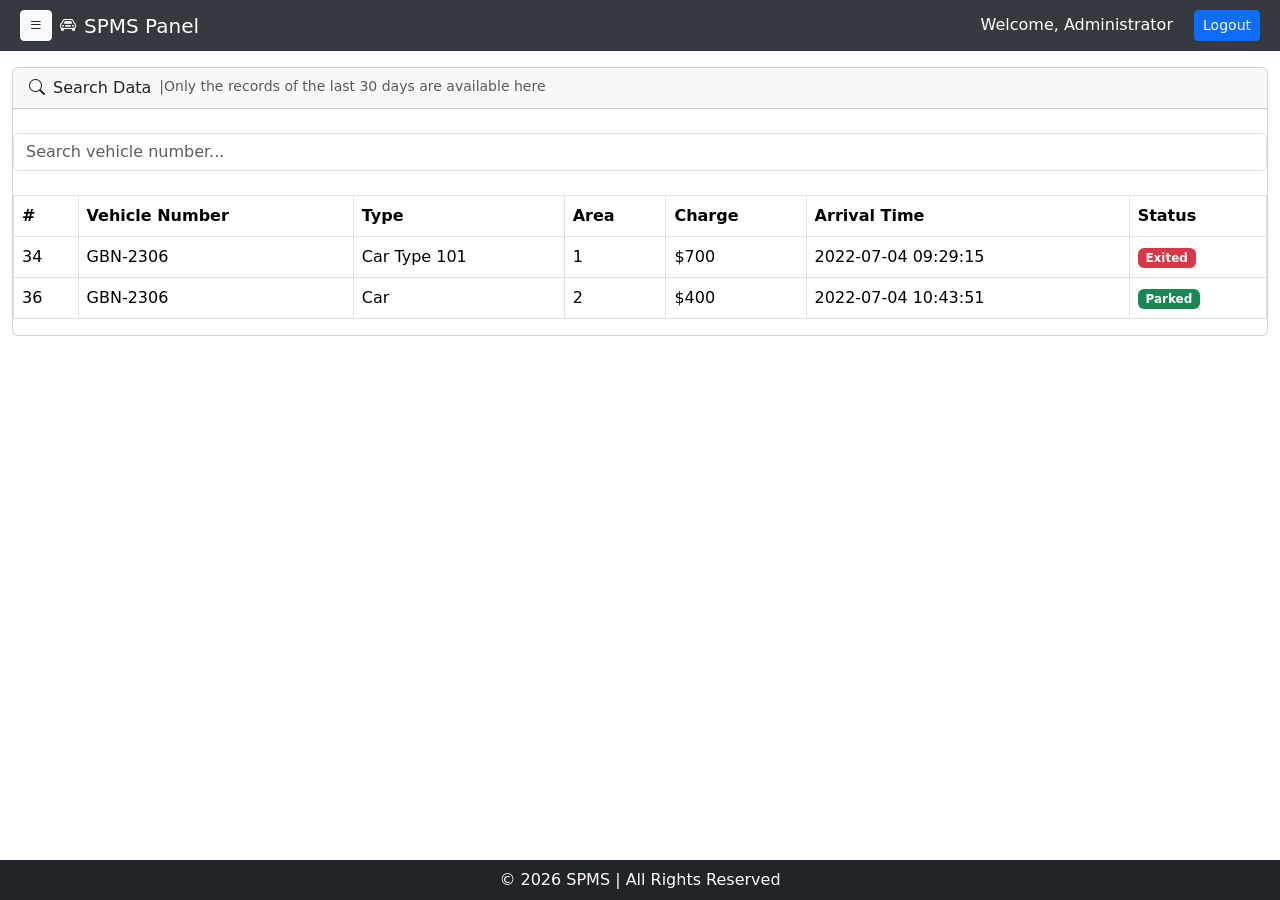
<file: Vehicle_number.html>
<!doctype html>
<html lang="en">
  <head>
    <!-- Required meta tags -->
    <meta charset="utf-8">
    <meta name="viewport" content="width=device-width, initial-scale=1, shrink-to-fit=no">
     <link rel="stylesheet" href="https://cdn.jsdelivr.net/npm/bootstrap@5.3.0/dist/css/bootstrap.min.css">
    <link href="https://cdn.jsdelivr.net/npm/bootstrap-icons@1.11.3/font/bootstrap-icons.css" rel="stylesheet">
    <title>Bootstrap naviagtions</title>
    <link rel="stylesheet" href="style.css">
    <script src="script.js"></script>
  </head>
  <body class="text-white d-flex flex-column min-vh-100">
    <div class="container-fluid d-flex flex-column flex-grow-1">
      <div class="row">
        <div class="col-12 p-0">
            <div class="topbar d-flex justify-content-between align-items-center">
                 <div class="d-flex align-items-center">
                    <button class="btn btn-light btn-sm me-2" onclick="toggleSidebar()">
                        <i class="bi bi-list"></i>
                    </button>
                    <i class="bi bi-car-front me-2"></i>
                    <h5 class="mb-0">SPMS Panel</h5>
                </div> 
                <div>
                    <span class="me-3">Welcome, Administrator</span>
                    <button class="btn btn-primary btn-sm">Logout</button>
                </div>
            </div>
        </div>
    </div>
    <div class="row flex-grow-1">
        <div class="col-md-2 sidebar hide" id="sidebar">
            <a href="dashboard.html">Dashboard</a>
            <a href="Category.html">Category</a>
            <a href="Vehicle_entry.html">Vehicle Entry</a>
            <a href="manage.html">Manage Vehicles</a>
            <a href="Reports.html">Reports</a>
            <a href="Vehicle_number.html">Search</a>
            <a href="Settings.html">Account Setting</a>
            <a href="index.html">Logout</a>
        </div>
              <div class="col-12 mt-3" id="mainContent">
        <div class="card">
            <div class="card-header d-flex gap-2 mb-4">
                <i class="bi bi-search"></i>
                Search Data<small class="text-muted">|Only the records of the last 30 days are available here</small> 
            </div>
            <input class="form-control mb-4" id="searchInput" type="text" placeholder="Search vehicle number... ">
            <div class="table-responsive">
                <table class="table table-bordered"id="dataTable">
                    <thead>
                        <tr>
                            <th>#</th>
                            <th>Vehicle Number</th>
                            <th>Type</th>
                            <th>Area</th>
                            <th>Charge</th>
                            <th>Arrival Time</th>
                            <th>Status</th>
                        </tr>
                    </thead>
                    <tbody>
                        <tr>
                            <td>34</td>
                            <td>GBN-2306</td>
                            <td>Car Type 101</td>
                            <td>1</td>
                            <td>$700</td>
                            <td>2022-07-04 09:29:15</td>
                            <td><span class="badge bg-danger">Exited</span></td>
                        </tr>
                        <tr>
                            <td>36</td>
                            <td>GBN-2306</td>
                            <td>Car</td>
                            <td>2</td>
                            <td>$400</td>
                            <td>2022-07-04 10:43:51</td>
                            <td><span class="badge bg-success">Parked</span></td>
                        </tr>
                    </tbody>
                </table>
            </div>
        </div>
    </div>
      <footer class="bg-dark text-white text-center py-2 mt-auto w-100">
          <div class="container">
            <p class="mb-0">© 2026 SPMS | All Rights Reserved</p>
          </div>
        </footer>
</body>
</html>
</file>
<file: style.css>
.btn-custom {
    background-color: #1e73d8;
    color: white;
    border-radius: 25px;
}
.sidebar {
    height: 100vh;
    background: #343a40;
    color: white;
    padding-top: 20px;
    transition: all 0.3s;
}
.sidebar.hide{
    display: none;
}
.sidebar a {
    color: white;
    display: block;
    padding: 10px 20px;
    text-decoration: none;
}
.sidebar a:hover {
    background: #007bff;
}
.topbar {
    background: #343a40;
    color: white;
    padding: 10px 20px;
    width: 100%;
}
.card-box {
    color: white;
    padding: 20px;
    border-radius: 5px;
}
.bg-red {
    background: #dc3545; 
}
.bg-yellow { 
    background: #ffc107;
}
.bg-blue {
    background: #007bff; 
}
.bg-gray {
    background: #6c757d; 
}
.icon {
    font-size: 30px;
    float: right;
}
.panel{
    padding-right: 20px;
}
.entry{
    padding-left: 20px;
}
.btn-xs{
    padding:2px 6px;
    font-size: 10px;
}
</file>
